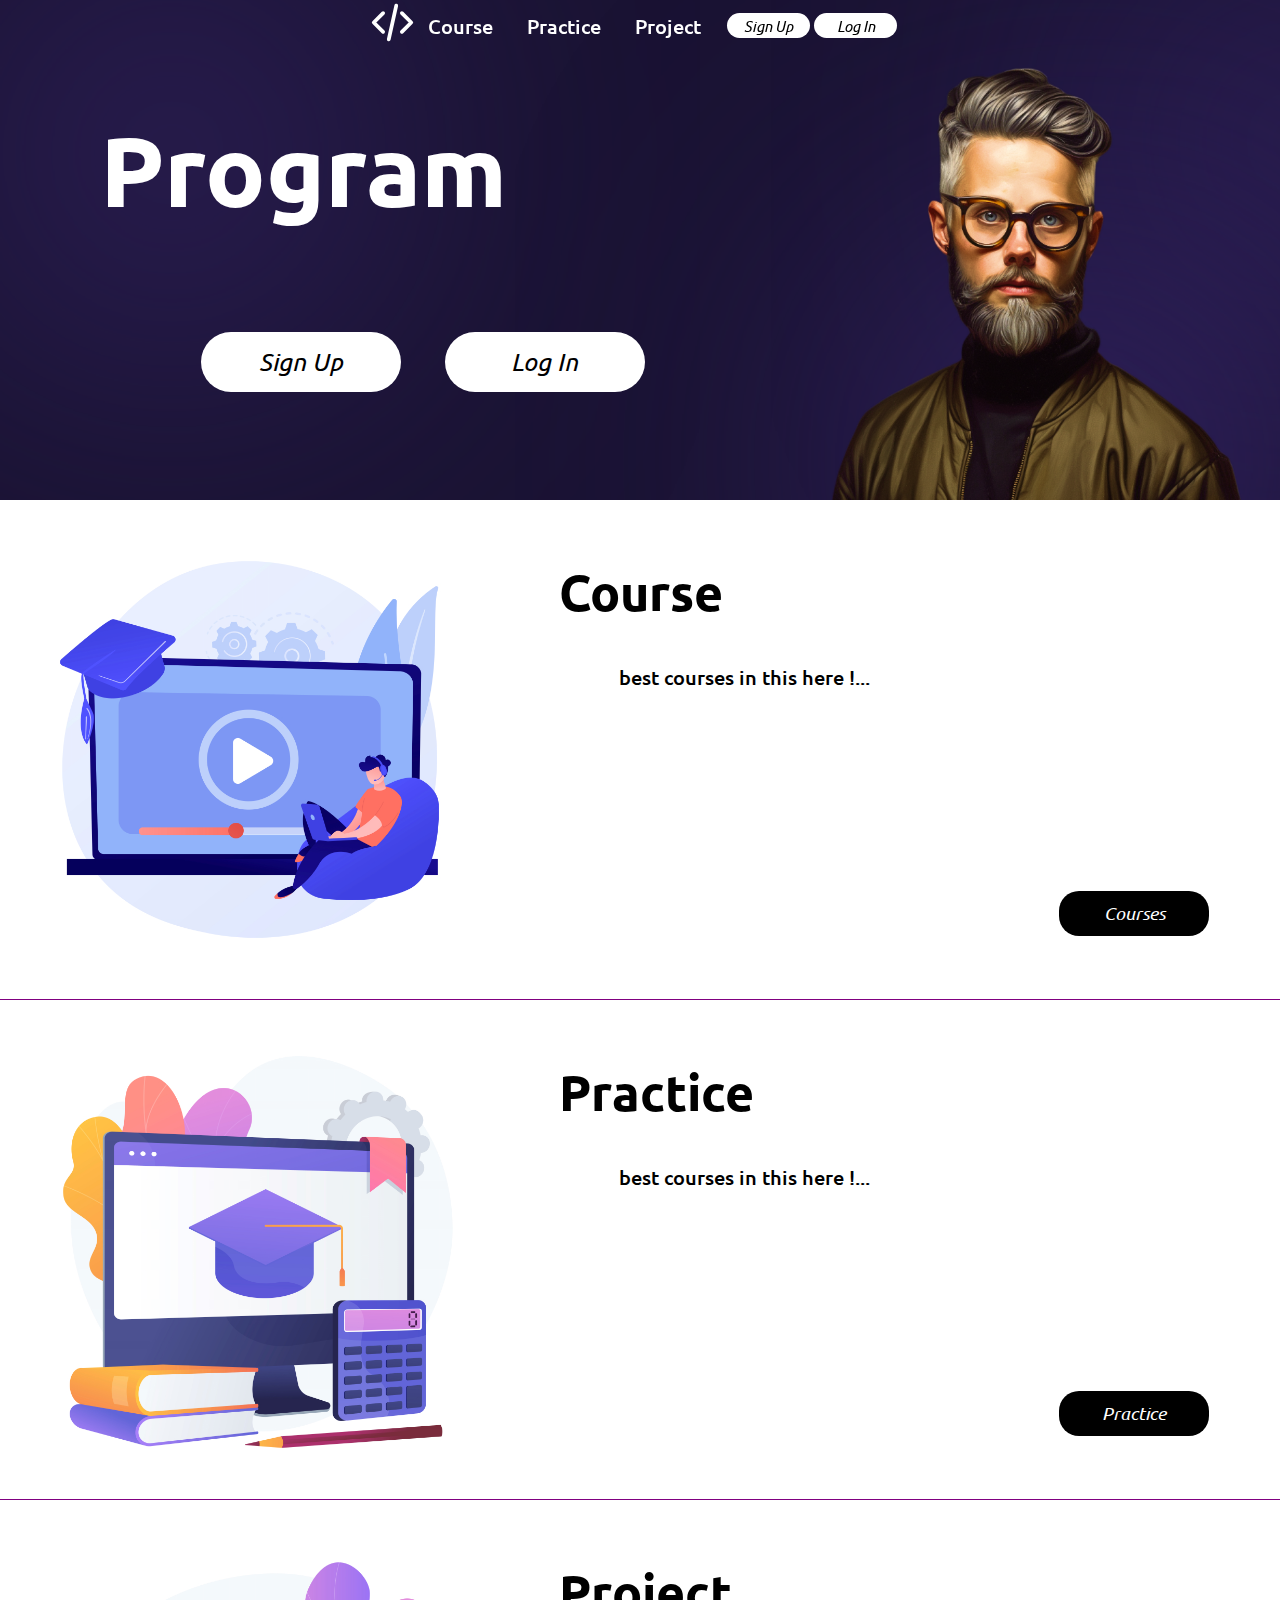
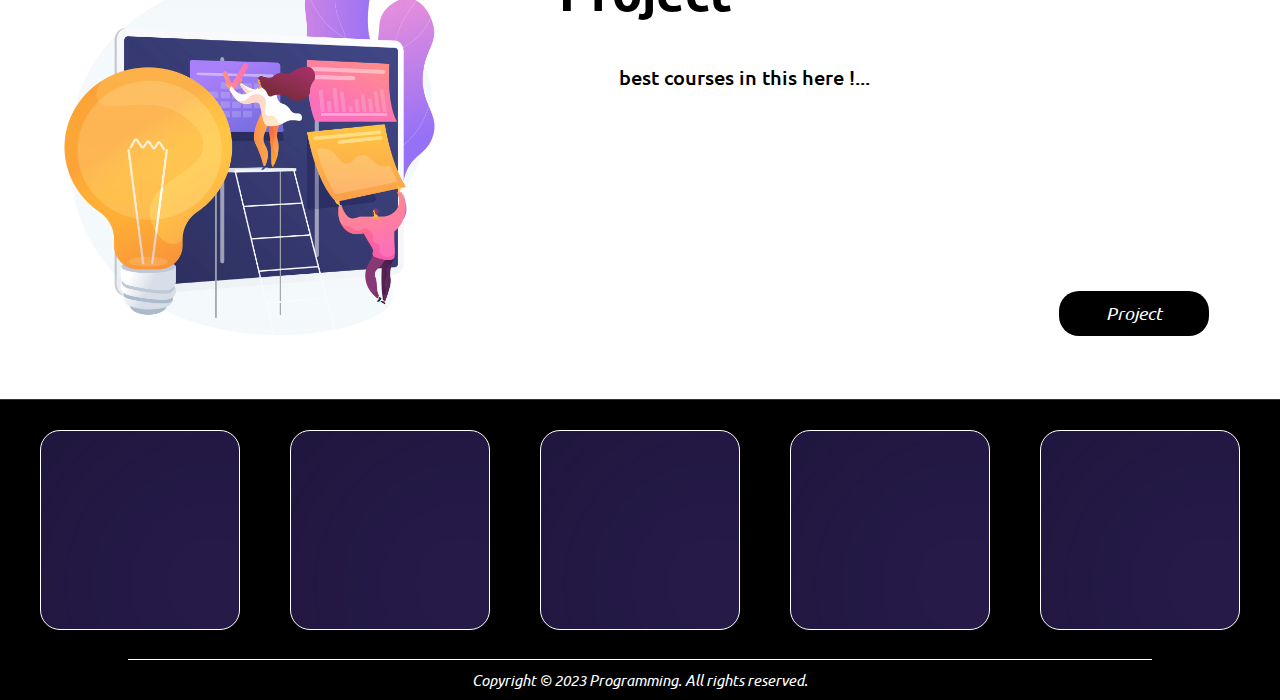
<file: index.html>
<!DOCTYPE html>
<html lang="en">
<head>
    <meta charset="UTF-8">
    <meta name="viewport" content="width=device-width, initial-scale=1.0">
    <title>Programming</title>
    <link rel="stylesheet" href="index.css">
</head>
<body onload="typeWriter()">
    <nav>
        <div class="ls-box-1">
            <div class="logo-box"><a href="index.html"><img class="logo" src="media/free_icon_1.svg" alt="logo"></a></div>
        </div>
        <div class="link-box">
            <a class="link-1" href="pages/course/crs.html">Course</a>
            <a class="link-1" href="pages/practice/prc.html">Practice</a>
            <a class="link-2" href="pages/project/pjt.html">Project</a>
        </div>
        <div class="ls-box-2">
            <div class="btn-box">
                <button class="btn-4">Sign Up</button>
                <button class="btn-5">Log In</button>
            </div>
        </div>
    </nav>

    <main>
        <div class="b-1">
            <div class="bx-1">
                <h1 class="txt-1" id="demo"></h1>
                <div class="box-btn">
                    <button class="btn-1">Sign Up</button>
                    <button class="btn-2">Log In</button>
                </div>
            </div>
            <img class="avt" src="Public/avatar.png" alt="">
        </div>
        <div class="w">
            <div class="bx-2">
                <div class="img-box"><img class="img-1" src="media/12085840_20944332.jpg" alt=""></div>
                <div class="h-box">
                    <h1 class="h-1">Course</h1>
                    <p class="para">best courses in this here !...</p>
                    <button class="btn-3">Courses</button>
                </div>
            </div>
        </div>
        <div class="w">
            <div class="bx-2">
                <div class="img-box"><img class="img-1" src="media/12145563_Wavy_Edu-01_Single-04.jpg" alt=""></div>
                <div class="h-box">
                    <h1 class="h-1">Practice</h1>
                    <p class="para">best courses in this here !...</p>
                    <button class="btn-3">Practice</button>
                </div>
            </div>
        </div>
        <div class="w">
            <div class="bx-2">
                <div class="img-box"><img class="img-1" src="media/12083726_Wavy_Bus-37_Single-08.jpg" alt=""></div>
                <div class="h-box">
                    <h1 class="h-1">Project</h1>
                    <p class="para">best courses in this here !...</p>
                    <button class="btn-3">Project</button>
                </div>
            </div>
        </div>
    </main>
    <footer>
        <div class="foot-box">
            <div class="foot-con">

            </div>
            <div class="foot-con">

            </div>
            <div class="foot-con">

            </div>
            <div class="foot-con">

            </div>
            <div class="foot-con1">

            </div>
        </div>

        <div class="cpr-box">
            <p class="cpr">Copyright &copy; 2023 Programming. All rights reserved.</p>
        </div>
        
    </footer>
    <script src="index.js"></script>
</body>
</html>
</file>
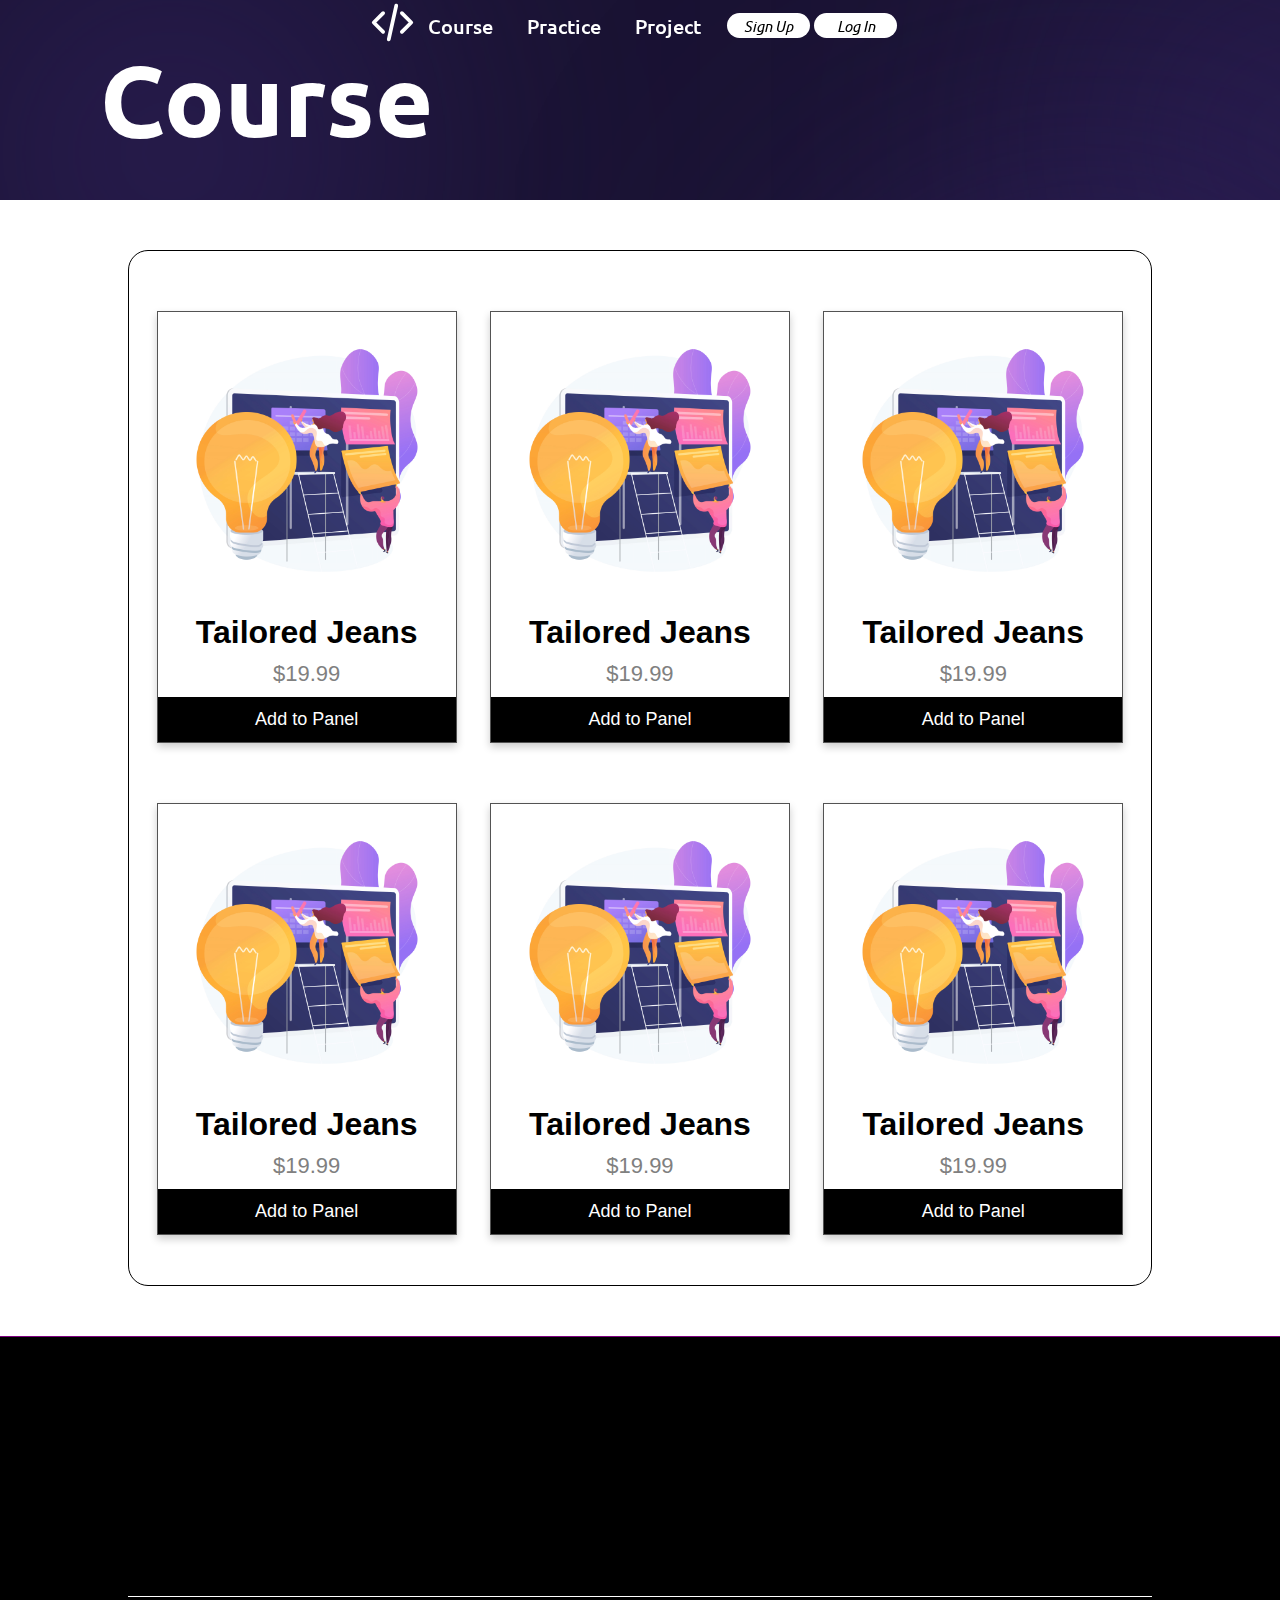
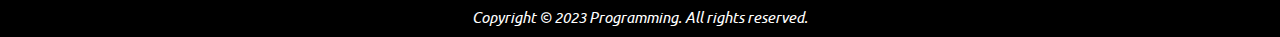
<file: pages/course/crs.html>
<!DOCTYPE html>
<html lang="en">
<head>
    <meta charset="UTF-8">
    <meta name="viewport" content="width=device-width, initial-scale=1.0">
    <title>Programming</title>
    <link rel="stylesheet" href="../../index.css">
    <link rel="stylesheet" href="crs.css">
</head>
<body onload="typeWriter()">
    <nav>
        <div class="ls-box-1">
            <div class="logo-box"><a href="index.html"><img class="logo" src="../../media/free_icon_1.svg" alt="logo"></a></div>
        </div>
        <div class="link-box">
            <a class="link-1" href="pages/course/crs.html">Course</a>
            <a class="link-1" href="pages/practice/prc.html">Practice</a>
            <a class="link-2" href="pages/project/pjt.html">Project</a>
        </div>
        <div class="ls-box-2">
            <div class="btn-box">
                <button class="btn-4">Sign Up</button>
                <button class="btn-5">Log In</button>
            </div>
        </div>
    </nav>

    <main>
        <div class="b-1">
            <div class="bx-1">
                <h1 class="txt-1" id="demo"></h1>
            </div>
        </div>
        <div class="w">
            <div class="crs-box">
                <div class="card-box">
                    <div class="card">
                        <img src="../../media/12083726_Wavy_Bus-37_Single-08.jpg" alt="Denim Jeans" style="width:100%">
                        <h1>Tailored Jeans</h1>
                        <p class="price">$19.99</p>
                        <p><button>Add to Panel</button></p>
                    </div>
                    <div class="card">
                        <img src="../../media/12083726_Wavy_Bus-37_Single-08.jpg" alt="Denim Jeans" style="width:100%">
                        <h1>Tailored Jeans</h1>
                        <p class="price">$19.99</p>
                        <p><button>Add to Panel</button></p>
                    </div>
                    <div class="card">
                        <img src="../../media/12083726_Wavy_Bus-37_Single-08.jpg" alt="Denim Jeans" style="width:100%">
                        <h1>Tailored Jeans</h1>
                        <p class="price">$19.99</p>
                        <p><button>Add to Panel</button></p>
                    </div>
                </div>
                <div class="card-box">
                    <div class="card">
                        <img src="../../media/12083726_Wavy_Bus-37_Single-08.jpg" alt="Denim Jeans" style="width:100%">
                        <h1>Tailored Jeans</h1>
                        <p class="price">$19.99</p>
                        <p><button>Add to Panel</button></p>
                    </div>
                    <div class="card">
                        <img src="../../media/12083726_Wavy_Bus-37_Single-08.jpg" alt="Denim Jeans" style="width:100%">
                        <h1>Tailored Jeans</h1>
                        <p class="price">$19.99</p>
                        <p><button>Add to Panel</button></p>
                    </div>
                    <div class="card">
                        <img src="../../media/12083726_Wavy_Bus-37_Single-08.jpg" alt="Denim Jeans" style="width:100%">
                        <h1>Tailored Jeans</h1>
                        <p class="price">$19.99</p>
                        <p><button>Add to Panel</button></p>
                    </div>
                </div>
            </div>
        </div>
    </main>
    <footer>
        <div class="foot-box">

        </div>

        <div class="cpr-box">
            <p class="cpr">Copyright &copy; 2023 Programming. All rights reserved.</p>
        </div>
        
    </footer>
    <script src="../../index.js"></script>
    <script src="crs.js"></script>
</body>
</html>
</file>
<file: index.css>
@font-face {
    font-family: "UBU-m";
    src: url(fonts/Ubuntu-Medium.ttf);
}

@font-face {
    font-family: "UBU";
    src: url(fonts/Ubuntu-Italic.ttf);
}

@font-face {
    font-family: "UBU-b";
    src: url(fonts/Ubuntu-Bold.ttf);
}

body{
    width: 100%;
    height: fit-content;
}

*{
    margin: 0;
    padding: 0;
    box-sizing: border-box;
}

nav{
    width: 100%;
    height: 50px;
    background-image: url(Public/site-bg.svg);
    position: fixed;
    display: flex;
    flex-direction: row;
    justify-content: center;
}

.link-box{
    width: fit-content;
    height: 100%;
    padding: 13px;
}

.link-1,.link-2{
    text-decoration: none;
    color: #ffffff;
    font-size: 20px;
    font-family: "UBU-m";
}

.link-1{
    margin-right: 30px;
}

.ls-box-1,.ls-box-2{
    width: fit-content;
    height: 100%;
}

.ls-box-2{
    padding: 13px;
    float: right;
}

.btn-box{
    width: fit-content;
    height: 100%;
    float: right;
}

.logo-box{
    width: fit-content;
    height: fit-content;
}

.logo{
    height: 45px;
}

.btn-4,.btn-5{
    width: 83px;
    height: 25px;
    background-color: rgb(255, 255, 255,1);
    color: black;
    border: none;
    border-radius: 20px;
    cursor: pointer;
    font-size: 15px;
    font-family: "UBU";
}


.b-1{
    width: 100%;
    height: 500px;
    background-image: url(Public/site-bg.svg);
    display: flex;
    flex-direction: row;
    align-items: center;
}

.w{
    width: 100%;
    height: 500px;
    background-color: #ffffff;
    border-bottom: 1px solid purple;
}

.bx-1{
    width: 645px;
    height: fit-content;
    margin-left: 100px;
}

.avt{
    width: 480px;
    margin-top: 58px;
    float: right;
    margin-left: 40px;
}

.txt-1{
    color: #ffffff;
    font-size: 100px;
    font-family: "UBU-b";
}

.box-btn{
    width: fit-content;
    height: fit-content;
    margin: auto;
    margin-top: 100px;
}

.btn-1,.btn-2{
    width: 200px;
    height: 60px;
    background-color: #fff;
    border-radius: 40px;
    border: none;
    font-size: 25px;
    font-family: "UBU";
    cursor: pointer;
}

.btn-1{
    margin-right: 40px;
}

.bx-2{
    width: 100%;
    height: 100%;
    display: flex;
    flex-direction: row;

}

.img-box{
    width: fit-content;
    height: 100%;
}

.h-box{
    width: 100%;
    height: 100%;
    padding: 60px;
}

.img-1{
    height: 100%;
}

.h-1{
    font-size: 50px;
    font-family: "UBU-b";
}

.para{
    margin-left: 60px;
    margin-top: 40px;
    font-size: 20px;
    font-family: "UBU-m";
}

.btn-3{
    margin-left: 500px;
    margin-top: 200px;
    width: 150px;
    height: 45px;
    border: none;
    background-color: black;
    color: #fff;
    border-radius: 20px;
    font-size: 18px;
    font-family: "UBU";
}

footer{
    width: 100%;
    height: 300px;
    background-color: rgb(0, 0, 0);
}

.foot-box{
    width: 100%;
    height: 259px;
    display: flex;
    justify-content: center;
}

.cpr-box{
    width: 80%;
    height: 40px;
    margin: auto;
    border-top: 1px solid #ffffff;
}

.cpr{
    color: #ffffff;
    text-align: center;
    font-family: "UBU";
    font-size: 15px;
    margin-top: 10px;
}

.foot-con, .foot-con1{
    width: 200px;
    height: 200px;
    background-image: url(Public/site-bg.svg);
    display: inline-block;
    text-align: center;
    margin-top: 30px;
    border: 1px solid white;
    border-radius: 20px;
}

.foot-con{
    margin-right: 50px;
}
</file>
<file: pages/course/crs.css>
.b-1{
    height: 200px;
}

.w{
    height: fit-content;
}

.crs-box{
    width: 80%;
    height: fit-content;
    margin: auto;
    margin-top: 50px;
    margin-bottom: 50px;
    border: 1px solid black;
    border-radius: 20px;
    display: flex;
    flex-direction: column;
    gap: 50px;
    padding-top: 50px;
    padding-bottom: 50px;
}

.card-box{
    width: 1000px;
    height: fit-content;
    margin: auto;
    margin-top: 10px;
    display: flex;
    justify-content: space-between;
}

.card {
    box-shadow: 0 4px 8px 0 rgba(0, 0, 0, 0.2);
    max-width: 300px;
    margin: auto;
    text-align: center;
    font-family: arial;
    border: 1px solid rgb(83, 83, 83);
}
  
.price {
    color: grey;
    font-size: 22px;
    margin-top: 10px;
    margin-bottom: 10px;
}
  
.card button {
    border: none;
    outline: 0;
    padding: 12px;
    color: white;
    background-color: #000;
    text-align: center;
    cursor: pointer;
    width: 100%;
    font-size: 18px;
}
  
.card button:hover {
    opacity: 0.7;
}
</file>
